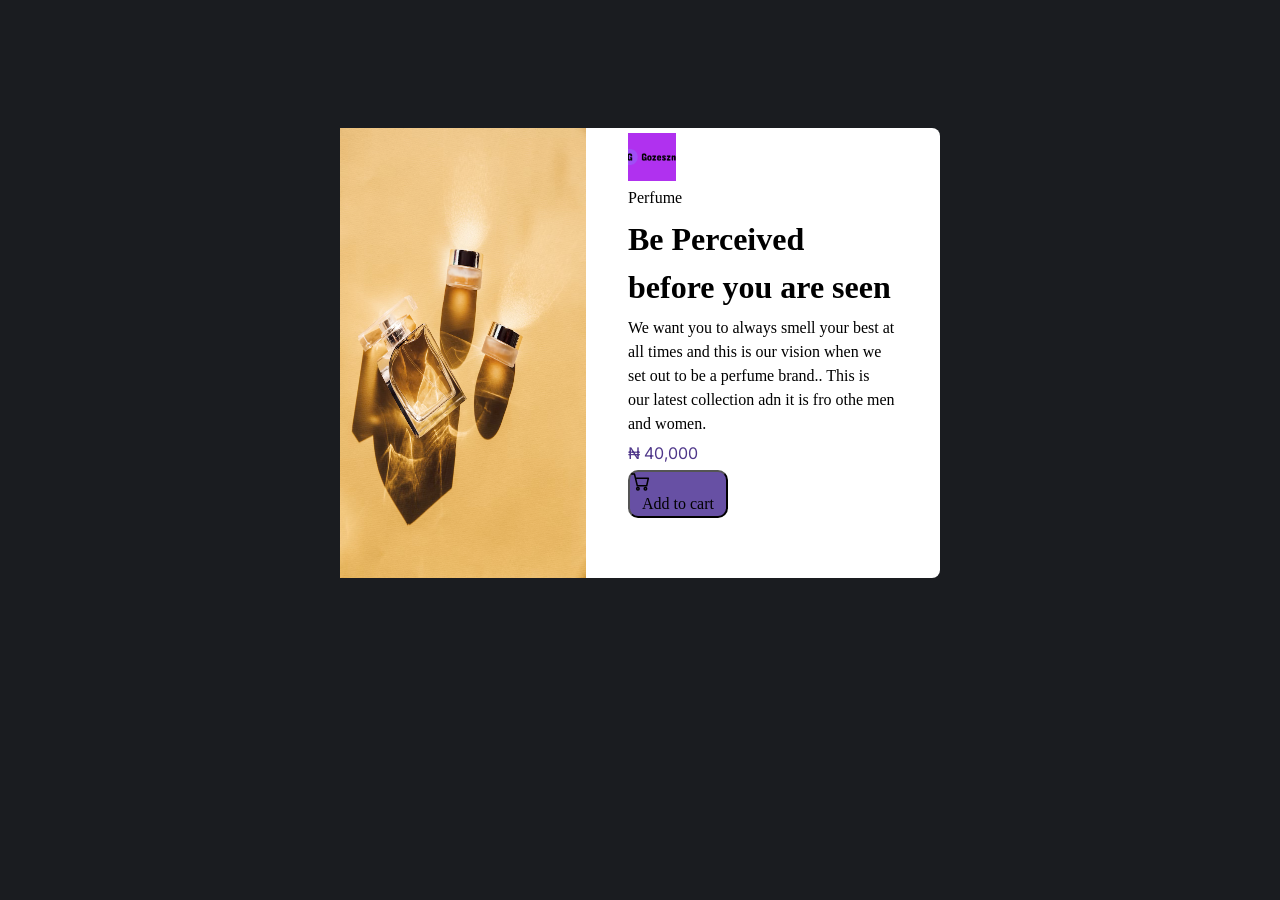
<file: index.html>
<!DOCTYPE html>
<html lang="en">
<head>
    <meta charset="UTF-8">
    <meta name="viewport" content="width=<device-width>, initial-scale=1.0">
<link rel="apple-touch-icon" sizes="180x180" href="images/favicon_io/apple-touch-icon.png">
<link rel="icon" type="image/png" sizes="32x32" href="images/favicon_io/favicon-32x32.png">
<link rel="icon" type="image/png" sizes="16x16" href="images/favicon_io/favicon-16x16.png">
<link rel="shortcut icon" href="images/favicon_io/favicon.ico">
<link rel="manifest" href="images/favicon_io/site.webmanifest">
<link rel="preconnect" href="https://fonts.googleapis.com">
<link rel="preconnect" href="https://fonts.gstatic.com" crossorigin>
<link href="https://fonts.googleapis.com/css2?family=Inter:ital,opsz,wght@0,14..32,100..900;1,14..32,100..900&display=swap" rel="stylesheet">
        <link rel="stylesheet" href="reset.css">
    <title>Perfume Store</title>
</head>
<body>
    <!--    
    <article>
        <h1 class="alert stop go">This is the heading</h1>
        <p>Veggies are cool don't you think?</p>
        <h2 id="special">A Level 2 heading</h2>
        <p>Lorem ipsum dolor sit amet consectetur adipisicing elit. Dolorem laudantium nostrum sunt libero consectetur totam ab vero praesentium asperiores consequatur quam saepe quia, quis ducimus eum voluptatum facilis neque architecto.</p>
        <a href="www.google.com">Google Link</a>
        <h2>Another A level 2 heading</h2>
        <div> 

            <p>Whats good?</p>
        </div>
    </article> 
    --> 

    <main class="container">
             <div class="left-hand">
                <img class="perfume" src="images/8e1e5a93f4568ca7626dd4d5ff4ef578edf32b37.png" alt="perfume">
            </div>

            <div class="right-hand">
                <img class="logo" src="images/faviconio-logo/logo.png" alt="logo" style="margin-top: 5px;">
                <p>Perfume</p>
               <h1>Be Perceived before you are seen</h1>
                <p>We want you to always smell your best at all times and this is our vision when we set out to be a perfume brand.. This is our latest collection adn it is fro othe men and women. </p>

                <div class="amount">₦ 40,000</div>

                <button>
                    <svg width="20" height="20" viewBox="0 0 20 20" fill="none" xmlns="http://www.w3.org/2000/svg">
<g clip-path="url(#clip0_31295_381)">
<path d="M5.48919 6.24498L5.49335 6.24998H18.3334L16.69 13.75H7.30085L5.48919 6.24498ZM5.48919 6.24498L4.48419 2.08331H1.66669M7.91669 15.4166C8.60752 15.4166 9.16669 15.9758 9.16669 16.6666C9.16669 17.3566 8.60752 17.9166 7.91669 17.9166C7.22669 17.9166 6.66669 17.3566 6.66669 16.6666C6.66669 15.9758 7.22669 15.4166 7.91669 15.4166ZM15.4167 15.4166C16.1075 15.4166 16.6667 15.9758 16.6667 16.6666C16.6667 17.3566 16.1075 17.9166 15.4167 17.9166C14.7267 17.9166 14.1667 17.3566 14.1667 16.6666C14.1667 15.9758 14.7267 15.4166 15.4167 15.4166Z" stroke="black" stroke-width="1.5" stroke-linecap="round" stroke-linejoin="round"/>
</g>
<defs>
<clipPath id="clip0_31295_381">
<rect width="20" height="20" fill="white"/>
</clipPath>
</defs>
</svg>
 Add to cart</button>
            </div>  
    </main>
<script src="new.js"></script>
</body>
</html>
</file>
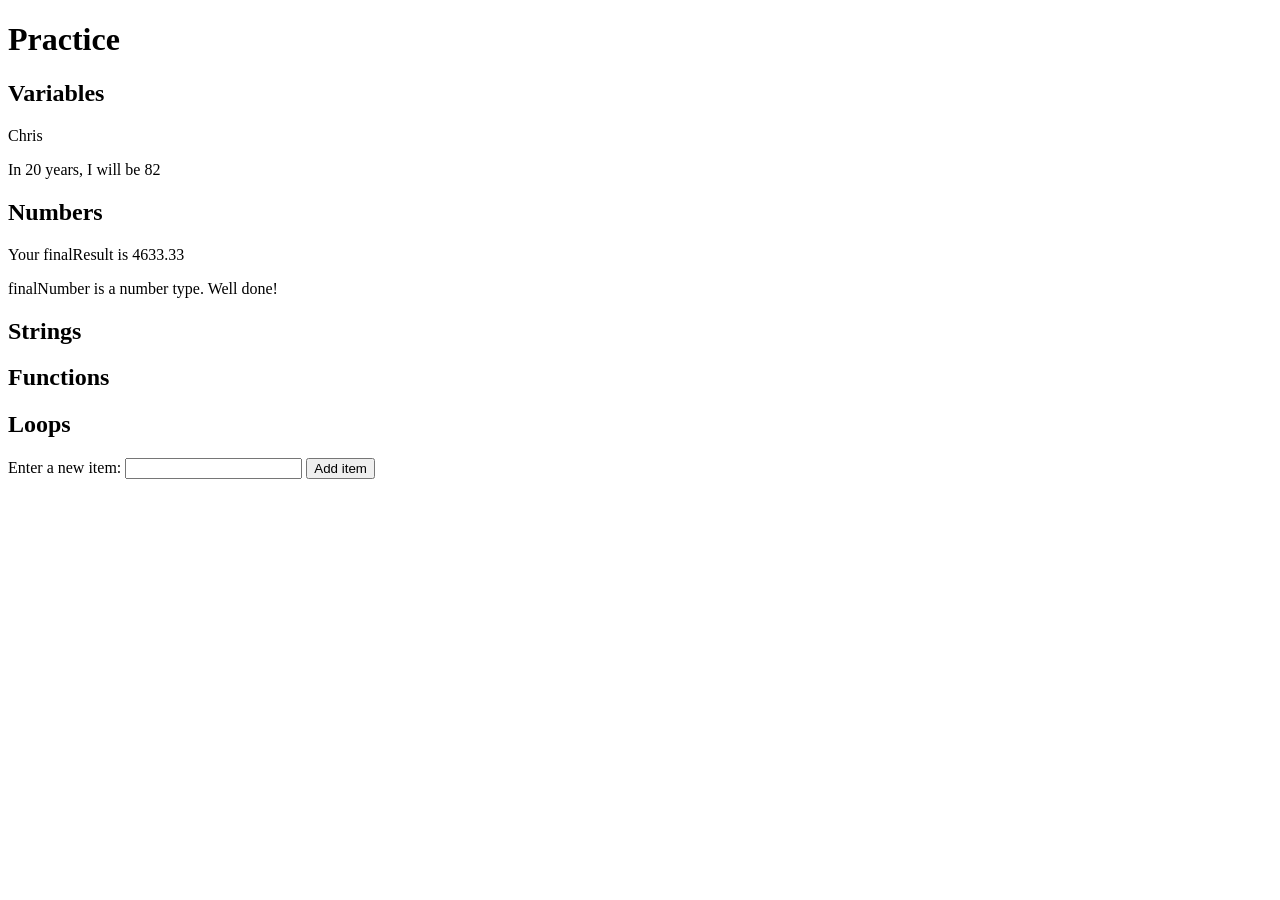
<file: practice.html>
<!DOCTYPE html>
<html lang="en">

<head>
    <meta charset="UTF-8">
    <meta name="viewport" content="width=device-width, initial-scale=1.0">
    <title>Javascript Practice</title>

</head>

<body>

    <main>
        <h1 id="practice-msg"> Practice </h1>
        <section class="test1">
            <h2> Variables</h2>
        </section>
        <section class="test2">
            <h2> Numbers </h2>
        </section>
        <section class="test3">
            <h2> Strings </h2>
        </section>

        <section class="test5">
            <h2> Functions </h2>
            <p></p>
        </section>
        <section class="test6">
            <h2> Loops </h2>
            <p></p>
        </section>

        <form>
  <label for="item">Enter a new item:</label>
  <input type="text" name="item" id="item" />
  <button>Add item</button>
</form>

<ul></ul>
    </main>
    <!-- <script src="practice.js"></script> -->
    <script src="/challenge (1).js"></script>
</body>

</html>
</file>
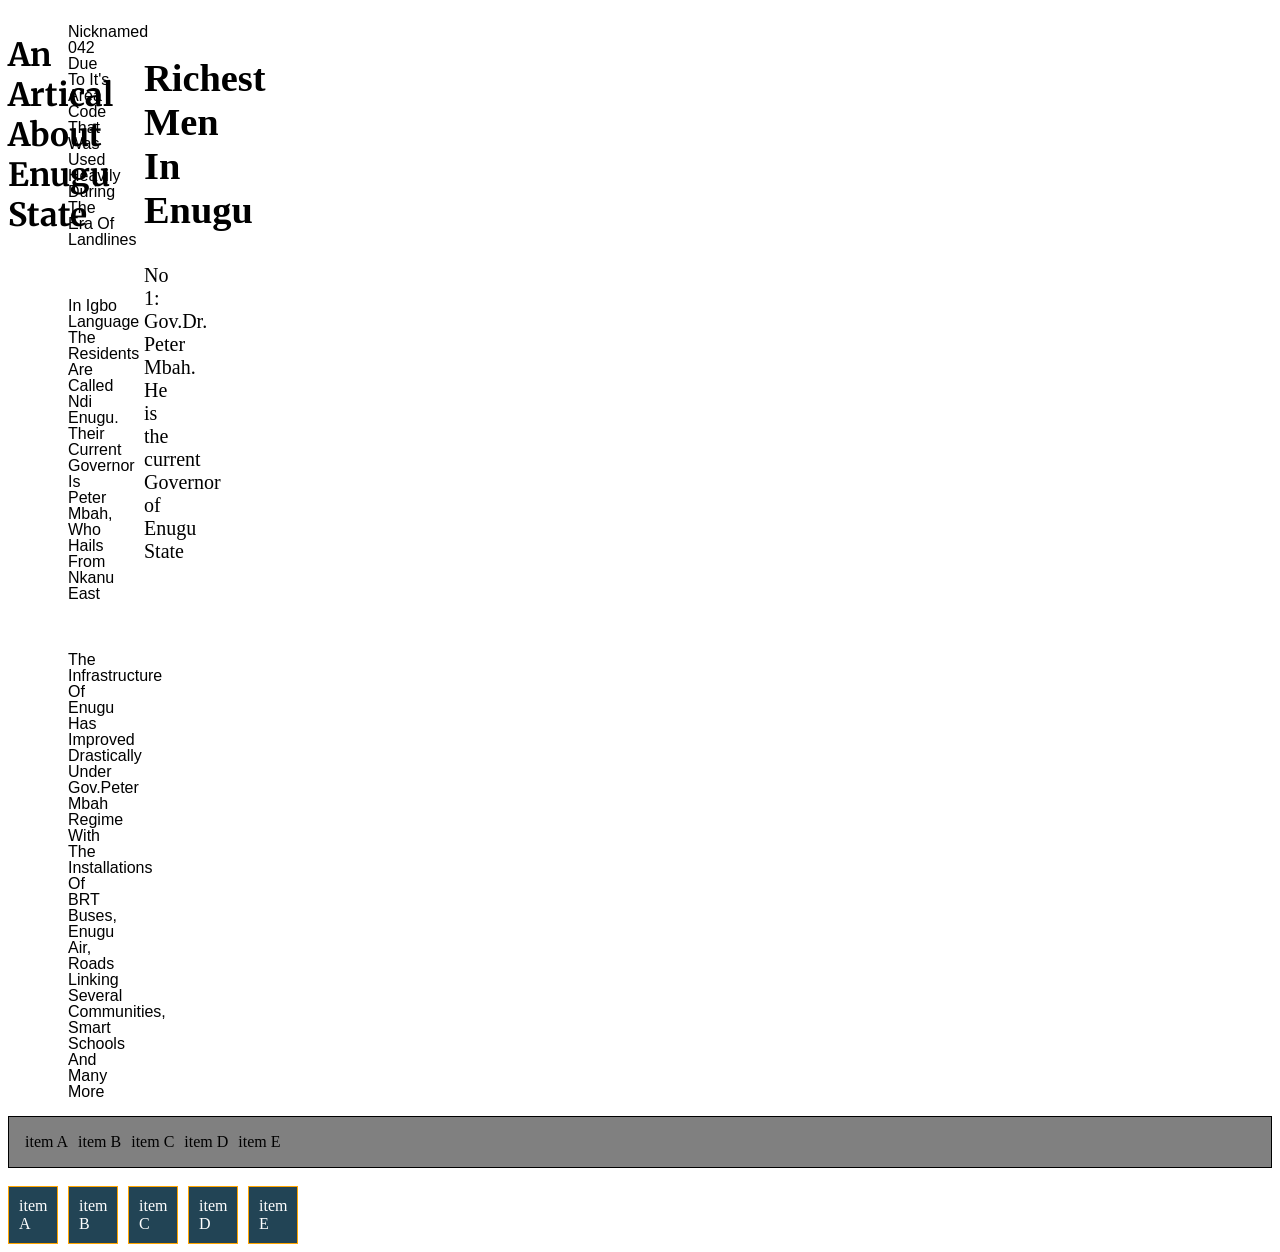
<file: typography.html>
<!DOCTYPE html>
<html lang="en">
<head>
    <meta charset="UTF-8">
    <meta name="viewport" content="width=device-width, initial-scale=1.0">
    <link rel="stylesheet" href="Typo.css">
    <link rel="preconnect" href="https://fonts.googleapis.com">
<link rel="preconnect" href="https://fonts.gstatic.com" crossorigin>
<link href="https://fonts.googleapis.com/css2?family=Inter:ital,opsz,wght@0,14..32,100..900;1,14..32,100..900&family=Merriweather:ital,opsz,wght@0,18..144,300..900;1,18..144,300..900&display=swap" rel="stylesheet">
    <title>Document</title>
</head>
<body>
    <article>
        <header>
            <h1>An Artical About Enugu State</h1>
        </header>
        
        <section class="truncate">
            <p>Nicknamed 042 Due To It's Area Code That Was Used Heavily During The Era Of Landlines</p>
            <br>
            <p>In Igbo Language The Residents Are Called Ndi Enugu. Their Current Governor Is Peter Mbah, Who Hails From Nkanu East </p>
            <br>
    
            <p>The Infrastructure Of Enugu Has Improved Drastically Under Gov.Peter Mbah Regime With The Installations Of BRT Buses, Enugu Air, Roads Linking Several Communities, Smart Schools And Many More</p>
        </section>
        <div>
            <h2>Richest Men In Enugu</h2>
            <p>No 1: Gov.Dr. Peter Mbah. He is the current Governor of Enugu State</p>
        </div>
    </article>
    
    <!--FLEX EXAMPLE-->


<article class="flex-demonstration"> 
    <section>item A</section>
    <section> item B</section>
    <section> item C</section>
    <section>item D</section>
    <section>item E</section>
</article>
<br>
<!-- Grid Example -->
<article class="grid-container"> 
    <section class="grid-item">item A</section>
    <section class="grid-item"> item B</section>
    <section class="grid-item"> item C</section>
    <section class="grid-item">item D</section>
    <section class="grid-item">item E</section>
</article>
</body>
</html>
</file>
<file: Typo.css>
:root{
    /*Typography Scale*/
    --text-xs: 0.50rem;
    --text-sm: 0.75rem;
    --text-base: 1rem;
    --text-lg: 1.25rem;
    --text-xl: 1.5rem;
    --text-2xl: 1.75rem;
    --text-3xl: 1.8rem;
    --text-4xl: 2rem;

    /*Scaling Scale*/
    --space-1: 0.25rem; /*Multiply by 2 here*/
    --space-2: 0.50rem;
    --space-4: 1rem;
    --space-8: 2rem;
    --space-16: 4rem;
}

h1{

  font-size: var(--text-4xl);
  font-family: "Merriweather", serif;
  font-optical-sizing: auto;
  font-weight: bold;
  font-style: normal;
  font-variation-settings:
  "width" 100;
}


section p{
    font-family: sans-serif;
    font-size: var(--text-base);
    line-height: var(--space-4);
    text-overflow: ellipsis; /*Shows when the text is cut off*/
}

div{
    font-size: var(--text-xl);
    padding: var(--space-4);
}

div h2{
    font-size: clamp(1rem, 3vw, 4rem);
}

div p{
    font-size: var(--text-lg);
     max-width: 70ch;
}

.flex-demonstration{ /*This is for the parent*/
    display: flex;
    padding: 1.5rem;
    border: 1px solid black;
    padding: 1rem;
    flex-grow: 1;
    background: grey;
}
/*Align-items focuses on the cross axis while justify content works on the main axis*/

.grid-item{
    background: #245;
    color: #fff;
    padding: 10px;
    border: 1px solid orange;
}
article{
    display: grid;
    /* grid-template-columns: 300px 500px 40%;  */
    /* the more units you assign here, the more columns given, same applies for rows */

    /* grid-template-columns: 1fr, 2fr; */
    grid-template-columns: repeat(5, 50px);
    /* minmax() func */
    grid-template-rows: minmax(0, 300px), minmax(0, 1fr);
/* column-gap and row gap gives gap to either column or row */
gap: 10px ;


}
</file>
